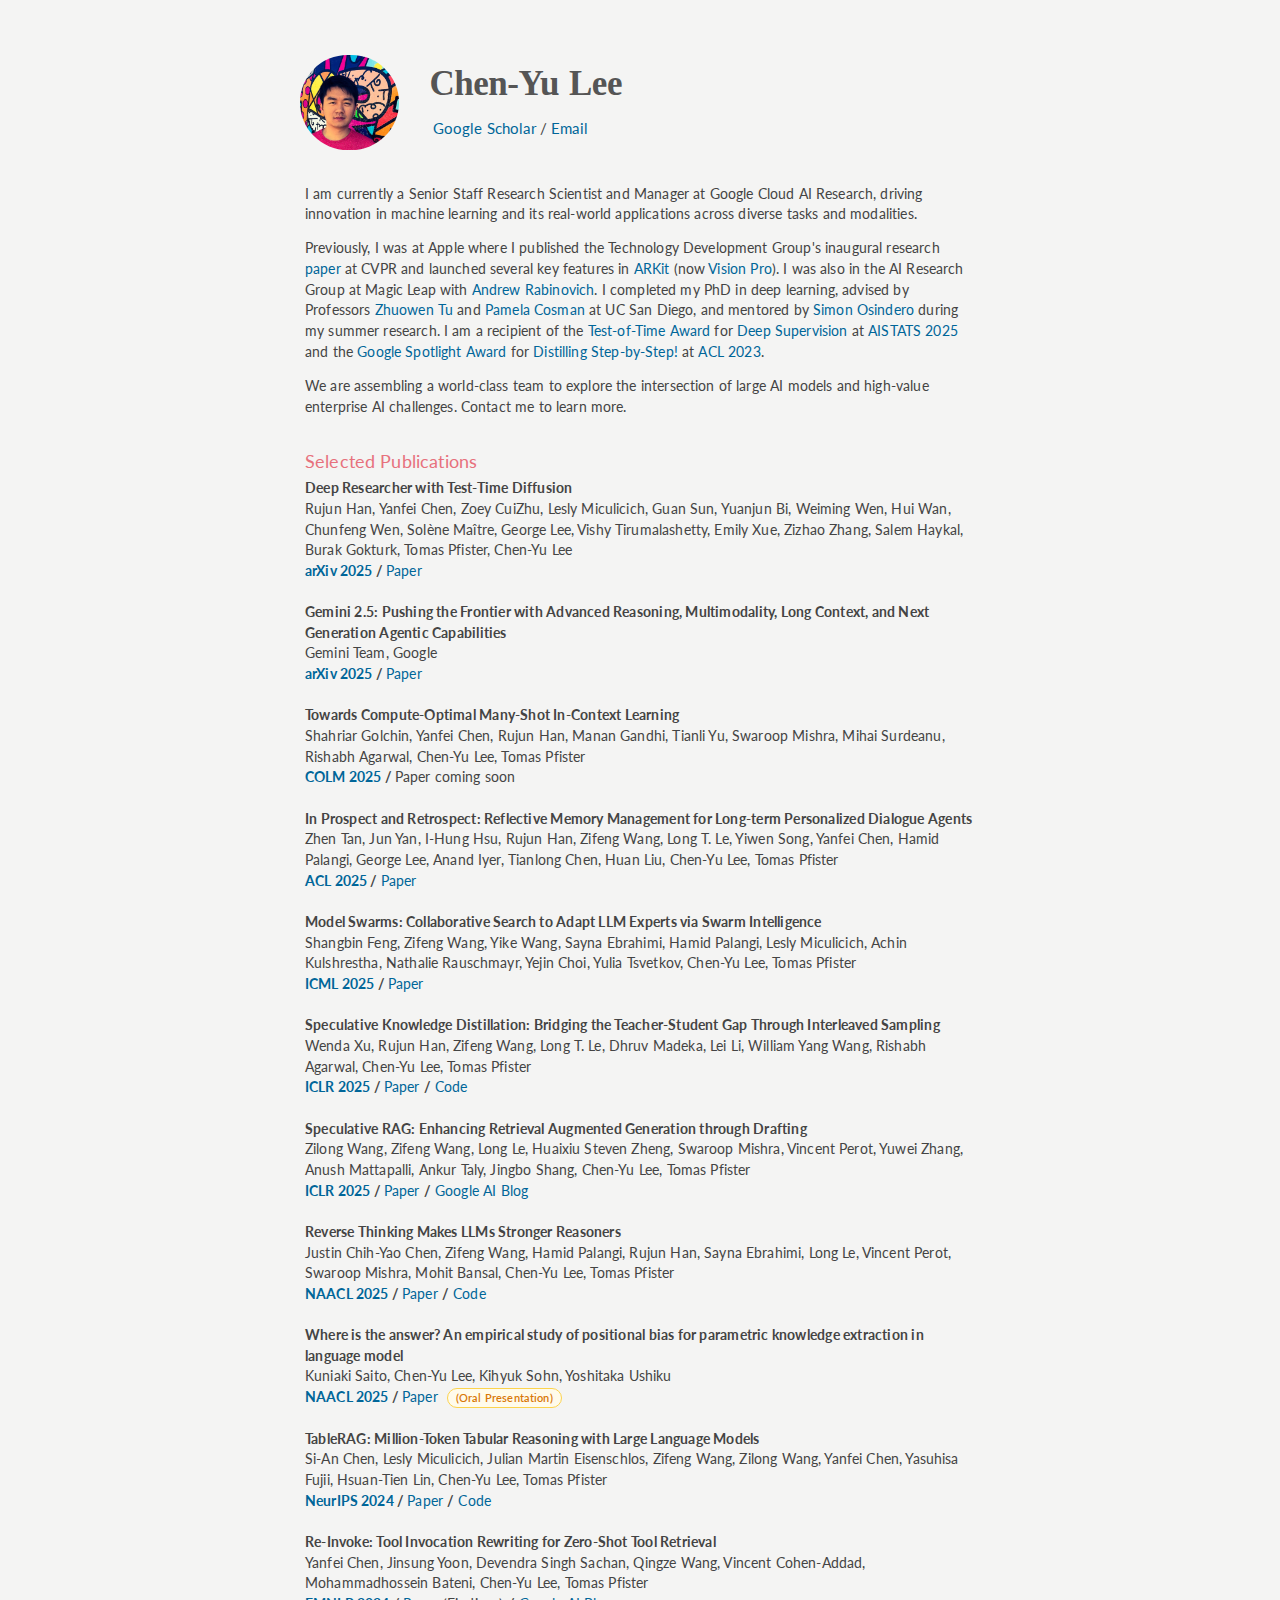
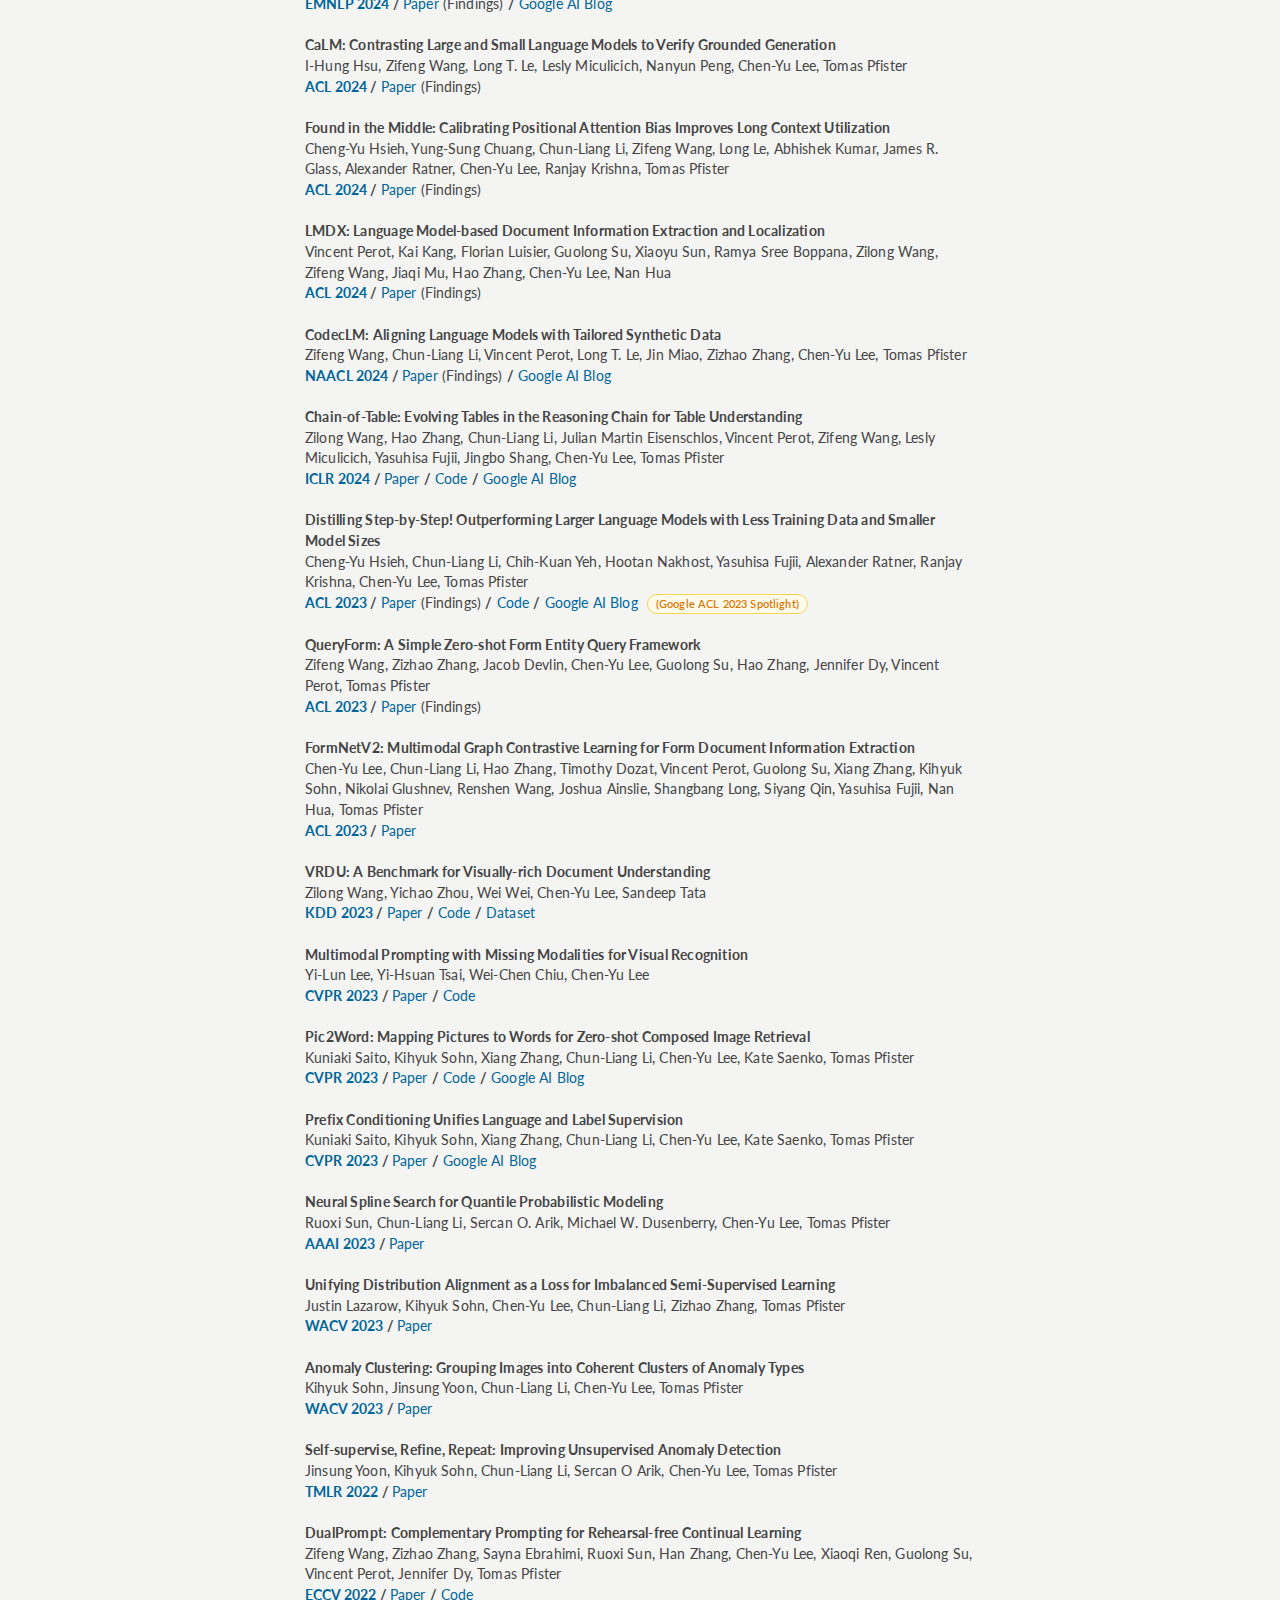
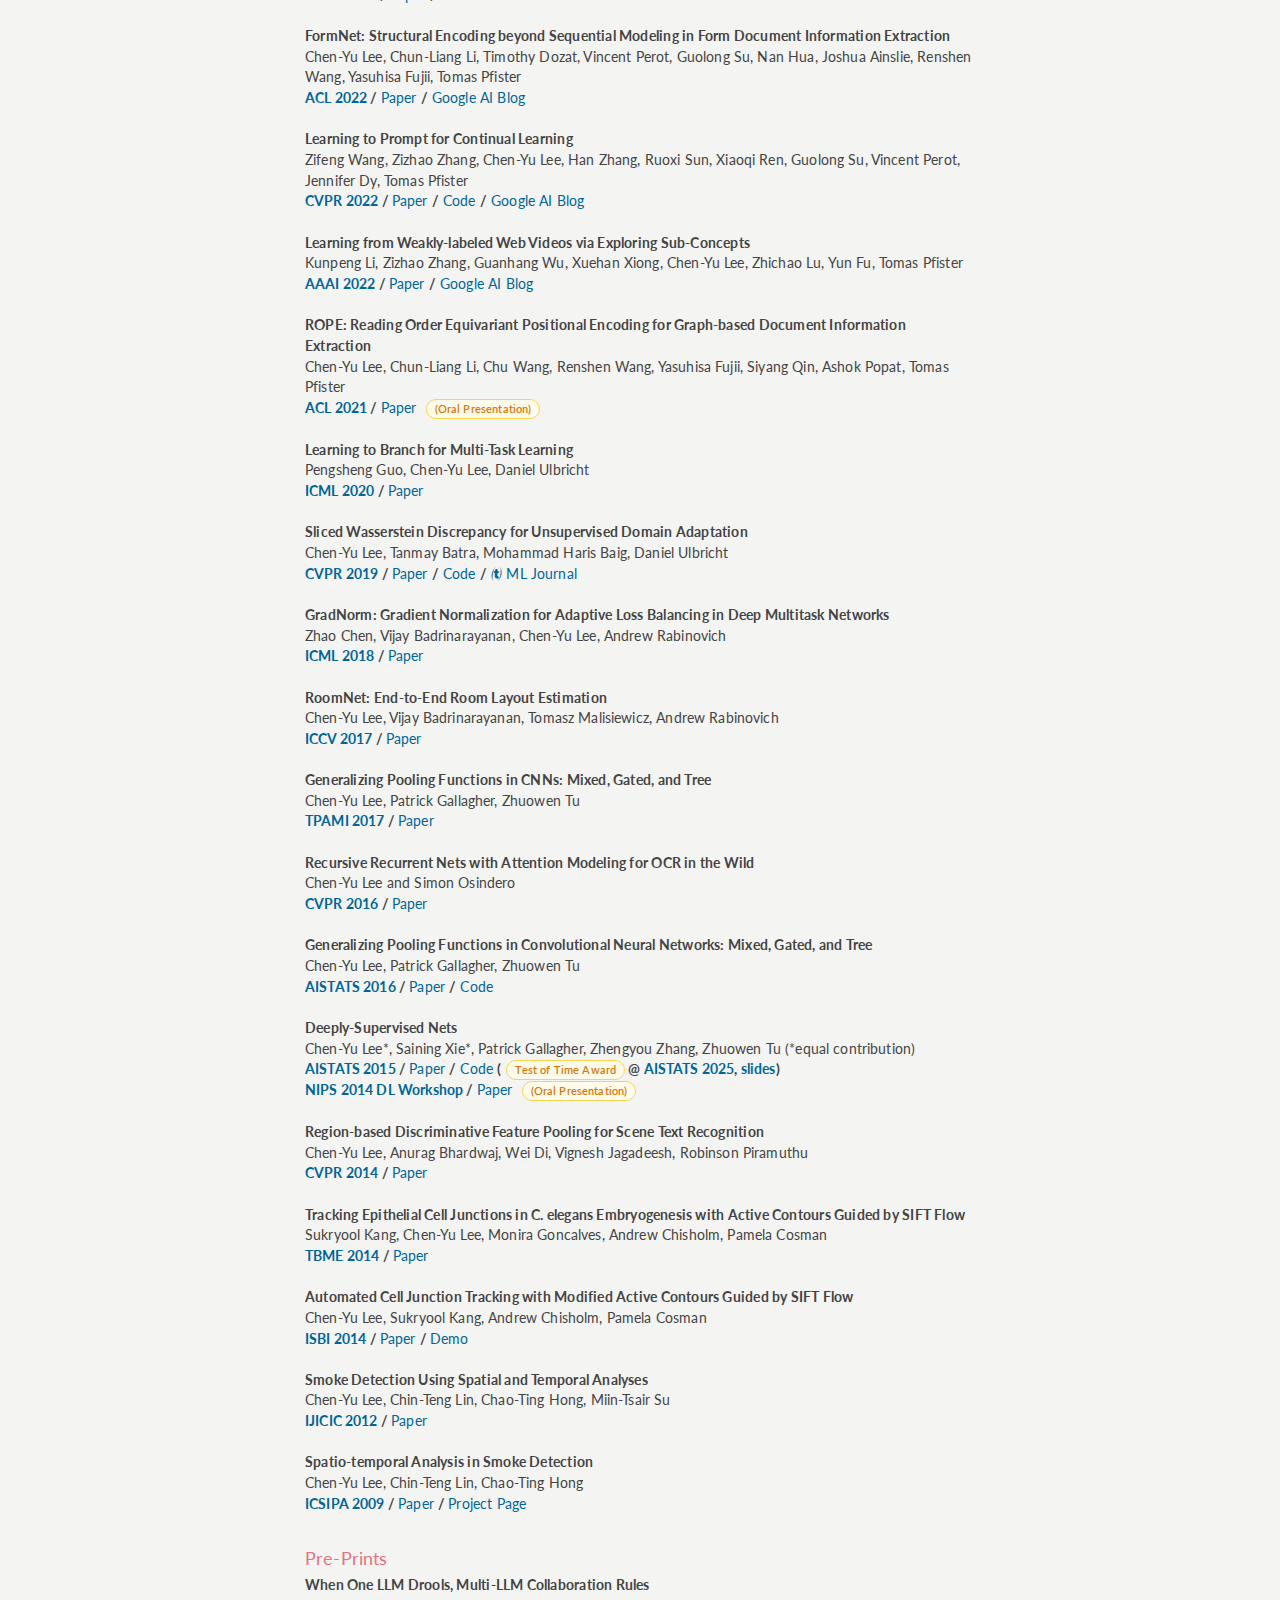
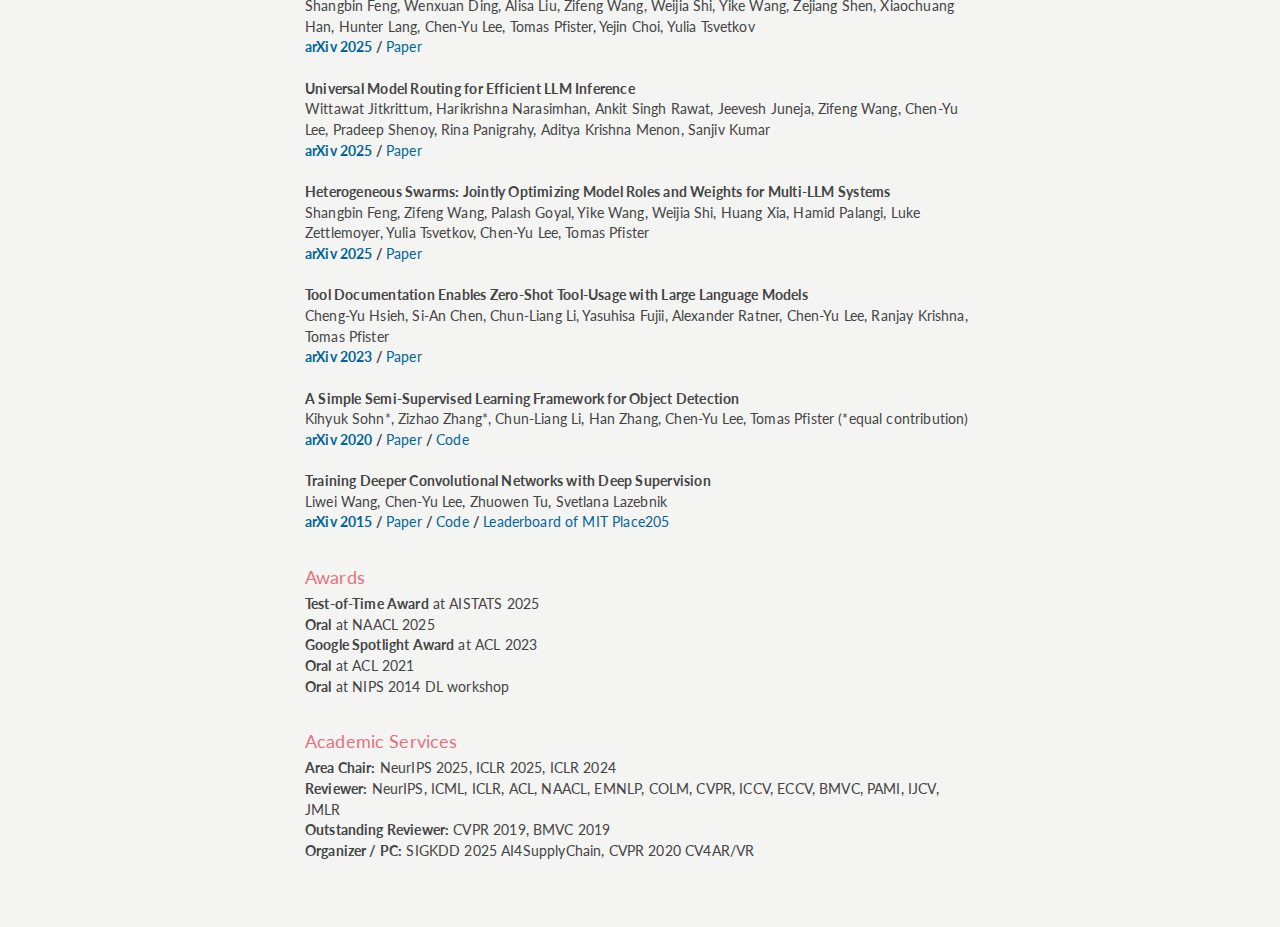
<file: index-full.html>
<!DOCTYPE html>
<html>
<head>
<title>Chen-Yu Lee</title>

<meta name="viewport" content="width=device-width"/>
<meta name="description" content="Chen-Yu Lee."/>
<meta charset="UTF-8"> 

<link type="text/css" rel="stylesheet" href="style.css">
<link href='http://fonts.googleapis.com/css?family=Rokkitt:400,700|Lato:400,300' rel='stylesheet' type='text/css'>
<link rel="shortcut icon" href="favicon.ico" />

<!--[if lt IE 9]>
<script src="//html5shiv.googlecode.com/svn/trunk/html5.js"></script>
<![endif]-->
</head>
<body id="top">
<div id="cv">
	<div class="mainDetails">
		<div id="headshot">
			<img src="me3.JPG" alt="Chen-Yu Lee" /></a>
		</div>
		
		<div id="name">
			<h2>Chen-Yu Lee</h2><br><br>
			<div id="contactDetails">
				<ul>
					<!--<li align="left"><a href="PDF/ChenYuLee_CV.pdf">CV</a>-->
					<br>
					<li align="left">
						<a href="https://scholar.google.com/citations?user=uWPUSEgAAAAJ&hl=en">Google Scholar</a>
						/
						<a href="mailto:chenyulee260@gmail.com">Email</a>	
				</ul>
			</div>
		</div>
	</div>
	<br><br><br><br><br><br><br>
	<div id="mainArea">
		<section>
			<div class="sectionContent">
				<h4>
					I am currently a Senior Staff Research Scientist and Manager at Google Cloud AI Research, driving innovation in machine learning and its real-world applications across diverse tasks and modalities.<br><br>
				</h4>
				<h5>
					Previously, I was at Apple where I published the Technology Development Group's inaugural research <a href="https://machinelearning.apple.com/2019/06/15/bridging-the-domain-gap-for-neural-models.html">paper</a> at CVPR and launched several key features in <a href="https://developer.apple.com/augmented-reality/arkit/">ARKit</a> (now <a href="https://www.apple.com/apple-vision-pro/">Vision Pro</a>). I was also in the AI Research Group at Magic Leap with <a href="https://scholar.google.com/citations?user=yOcNQVgAAAAJ&hl=en">Andrew Rabinovich</a>. I completed my PhD in deep learning, advised by Professors <a href="http://pages.ucsd.edu/~ztu/">Zhuowen Tu</a> and <a href="http://code.ucsd.edu/~pcosman/">Pamela Cosman</a> at UC San Diego, and mentored by <a href="https://scholar.google.com/citations?user=Jq8ZS5kAAAAJ&hl=en">Simon Osindero</a> during my summer research. I am a recipient of the <a href="PDF/tta.jpg">Test-of-Time Award</a> for <a href="https://proceedings.mlr.press/v38/lee15a.pdf">Deep Supervision</a> at <a href="https://virtual.aistats.org/virtual/2025/poster/10054">AISTATS 2025</a> and the <a href="https://research.google/blog/google-at-acl-2023/">Google Spotlight Award</a> for <a href="https://arxiv.org/pdf/2305.02301">Distilling Step-by-Step!</a> at <a href="https://2023.aclweb.org/">ACL 2023</a>.<br><br>
				</h5>
				<h5>
					We are assembling a world-class team to explore the intersection of large AI models and high-value enterprise AI challenges. Contact me to learn more.
				</h5>				
			</div>
		</section>

		<section>
			<div class="sectionTitle">
				<h1>Selected Publications</h1>
			</div>
			
			<div class="sectionContent">
					<h3>Deep Researcher with Test-Time Diffusion</h3>
					Rujun Han, Yanfei Chen, Zoey CuiZhu, Lesly Miculicich, Guan Sun, Yuanjun Bi, Weiming Wen, Hui Wan, Chunfeng Wen, Solène Maître, George Lee, Vishy Tirumalashetty, Emily Xue, Zizhao Zhang, Salem Haykal, Burak Gokturk, Tomas Pfister, Chen-Yu Lee<br>
					<b><a href="https://arxiv.org/">arXiv 2025</a> / </b><a href="https://arxiv.org/pdf/2507.16075">Paper</a> 
					<br><br>

					<h3>Gemini 2.5: Pushing the Frontier with Advanced Reasoning, Multimodality, Long Context, and Next Generation Agentic Capabilities</h3>
					Gemini Team, Google<br>
					<b><a href="https://arxiv.org/">arXiv 2025</a> / </b><a href="https://arxiv.org/pdf/2507.06261">Paper</a> 
					<br><br>

					<h3>Towards Compute-Optimal Many-Shot In-Context Learning</h3>
					Shahriar Golchin, Yanfei Chen, Rujun Han, Manan Gandhi, Tianli Yu, Swaroop Mishra, Mihai Surdeanu, Rishabh Agarwal, Chen-Yu Lee, Tomas Pfister<br>
					<b><a href="https://colmweb.org/">COLM 2025</a> / </b> Paper coming soon
					<br><br>

					<h3>In Prospect and Retrospect: Reflective Memory Management for Long-term Personalized Dialogue Agents</h3>
					Zhen Tan, Jun Yan, I-Hung Hsu, Rujun Han, Zifeng Wang, Long T. Le, Yiwen Song, Yanfei Chen, Hamid Palangi, George Lee, Anand Iyer, Tianlong Chen, Huan Liu, Chen-Yu Lee, Tomas Pfister<br>
					<b><a href="https://2025.aclweb.org/">ACL 2025</a> / </b><a href="https://arxiv.org/pdf/2503.08026">Paper</a> 
					<br><br>

					<h3>Model Swarms: Collaborative Search to Adapt LLM Experts via Swarm Intelligence</h3>
					Shangbin Feng, Zifeng Wang, Yike Wang, Sayna Ebrahimi, Hamid Palangi, Lesly Miculicich, Achin Kulshrestha, Nathalie Rauschmayr, Yejin Choi, Yulia Tsvetkov, Chen-Yu Lee, Tomas Pfister<br>
					<b><a href="https://icml.cc/Conferences/2025">ICML 2025</a> / </b><a href="https://arxiv.org/pdf/2410.11163">Paper</a> 
					<br><br>

					<h3>Speculative Knowledge Distillation: Bridging the Teacher-Student Gap Through Interleaved Sampling</h3>
					Wenda Xu, Rujun Han, Zifeng Wang, Long T. Le, Dhruv Madeka, Lei Li, William Yang Wang, Rishabh Agarwal, Chen-Yu Lee, Tomas Pfister<br>
					<b><a href="https://iclr.cc/Conferences/2025">ICLR 2025</a> / </b><a href="https://arxiv.org/pdf/2410.11325">Paper</a> <b>/</b> <a href="https://github.com/google-research/google-research/tree/master/speculative_kd">Code</a> 
					<br><br>
									
					<h3>Speculative RAG: Enhancing Retrieval Augmented Generation through Drafting</h3>
					Zilong Wang, Zifeng Wang, Long Le, Huaixiu Steven Zheng, Swaroop Mishra, Vincent Perot, Yuwei Zhang, Anush Mattapalli, Ankur Taly, Jingbo Shang, Chen-Yu Lee, Tomas Pfister<br>
					<b><a href="https://iclr.cc/Conferences/2025">ICLR 2025</a> / </b><a href="https://arxiv.org/pdf/2407.08223">Paper</a> <b>/</b> <a href="https://research.google/blog/speculative-rag-enhancing-retrieval-augmented-generation-through-drafting/">Google AI Blog</a>
					<br><br>

					<h3>Reverse Thinking Makes LLMs Stronger Reasoners</h3>
					Justin Chih-Yao Chen, Zifeng Wang, Hamid Palangi, Rujun Han, Sayna Ebrahimi, Long Le, Vincent Perot, Swaroop Mishra, Mohit Bansal, Chen-Yu Lee, Tomas Pfister<br>
					<b><a href="https://2025.naacl.org/">NAACL 2025</a> / </b><a href="https://arxiv.org/abs/2411.19865">Paper</a> <b>/</b> <a href="https://github.com/google-research/google-research/tree/master/RevThink">Code</a>
					<br><br>					
									
					<h3>Where is the answer? An empirical study of positional bias for parametric knowledge extraction in language model</h3>
					Kuniaki Saito, Chen-Yu Lee, Kihyuk Sohn, Yoshitaka Ushiku<br>
					<b><a href="https://2025.naacl.org/">NAACL 2025</a> / </b><a href="https://aclanthology.org/2025.naacl-long.58.pdf">Paper</a> <h6>(Oral Presentation)</h6>
					<br><br>

					<h3>TableRAG: Million-Token Tabular Reasoning with Large Language Models</h3>
					Si-An Chen, Lesly Miculicich, Julian Martin Eisenschlos, Zifeng Wang, Zilong Wang, Yanfei Chen, Yasuhisa Fujii, Hsuan-Tien Lin, Chen-Yu Lee, Tomas Pfister<br>
					<b><a href="https://neurips.cc/Conferences/2024">NeurIPS 2024</a> / </b><a href="https://arxiv.org/pdf/2410.04739">Paper</a> <b>/</b> <a href="https://github.com/google-research/google-research/tree/master/table_rag">Code</a> 
					<br><br>

					<h3>Re-Invoke: Tool Invocation Rewriting for Zero-Shot Tool Retrieval</h3>
					Yanfei Chen, Jinsung Yoon, Devendra Singh Sachan, Qingze Wang, Vincent Cohen-Addad, Mohammadhossein Bateni, Chen-Yu Lee, Tomas Pfister<br>
					<b><a href="https://2024.emnlp.org/">EMNLP 2024</a> / </b><a href="https://arxiv.org/pdf/2408.01875">Paper</a> (Findings) <b>/</b> <a href="https://research.google/blog/re-invoke-tool-invocation-rewriting-for-zero-shot-tool-retrieval/">Google AI Blog</a>
					<br><br>

					<h3>CaLM: Contrasting Large and Small Language Models to Verify Grounded Generation</h3>
					I-Hung Hsu, Zifeng Wang, Long T. Le, Lesly Miculicich, Nanyun Peng, Chen-Yu Lee, Tomas Pfister<br>
					<b><a href="https://2024.aclweb.org/">ACL 2024</a> / </b><a href="https://arxiv.org/pdf/2406.05365">Paper</a> (Findings)
					<br><br>

					<h3>Found in the Middle: Calibrating Positional Attention Bias Improves Long Context Utilization</h3>
					Cheng-Yu Hsieh, Yung-Sung Chuang, Chun-Liang Li, Zifeng Wang, Long Le, Abhishek Kumar, James R. Glass, Alexander Ratner, Chen-Yu Lee, Ranjay Krishna, Tomas Pfister<br>
					<b><a href="https://2024.aclweb.org/">ACL 2024</a> / </b><a href="https://arxiv.org/pdf/2406.16008">Paper</a> (Findings)
					<br><br>

					<h3>LMDX: Language Model-based Document Information Extraction and Localization</h3>
					Vincent Perot, Kai Kang, Florian Luisier, Guolong Su, Xiaoyu Sun, Ramya Sree Boppana, Zilong Wang, Zifeng Wang, Jiaqi Mu, Hao Zhang, Chen-Yu Lee, Nan Hua<br>
					<b><a href="https://2024.aclweb.org/">ACL 2024</a> / </b><a href="https://arxiv.org/pdf/2309.10952">Paper</a> (Findings)
					<br><br>									

					<h3>CodecLM: Aligning Language Models with Tailored Synthetic Data</h3>
					Zifeng Wang, Chun-Liang Li, Vincent Perot, Long T. Le, Jin Miao, Zizhao Zhang, Chen-Yu Lee, Tomas Pfister<br>
					<b><a href="https://2024.naacl.org">NAACL 2024</a> / </b><a href="https://arxiv.org/pdf/2404.05875.pdf">Paper</a> (Findings) <b>/</b> <a href="https://research.google/blog/codeclm-aligning-language-models-with-tailored-synthetic-data/">Google AI Blog</a>
					<br><br>	

					<h3>Chain-of-Table: Evolving Tables in the Reasoning Chain for Table Understanding</h3>
					Zilong Wang, Hao Zhang, Chun-Liang Li, Julian Martin Eisenschlos, Vincent Perot, Zifeng Wang, Lesly Miculicich, Yasuhisa Fujii, Jingbo Shang, Chen-Yu Lee, Tomas Pfister<br>
					<b><a href="https://iclr.cc/Conferences/2024">ICLR 2024</a> / </b><a href="https://arxiv.org/pdf/2401.04398.pdf">Paper</a> <b>/</b> <a href="https://github.com/google-research/chain-of-table">Code</a> <b>/</b> <a href="https://blog.research.google/2024/03/chain-of-table-evolving-tables-in.html">Google AI Blog</a>
					<br><br>					

					<h3>Distilling Step-by-Step! Outperforming Larger Language Models with Less Training Data and Smaller Model Sizes</h3>
					Cheng-Yu Hsieh, Chun-Liang Li, Chih-Kuan Yeh, Hootan Nakhost, Yasuhisa Fujii, Alexander Ratner, Ranjay Krishna, Chen-Yu Lee, Tomas Pfister<br>
					<b><a href="https://2023.aclweb.org/">ACL 2023</a> / </b><a href="https://arxiv.org/pdf/2305.02301.pdf">Paper</a> (Findings) <b>/</b> <a href="https://github.com/google-research/distilling-step-by-step">Code</a> <b>/</b> <a href="https://blog.research.google/2023/09/distilling-step-by-step-outperforming.html">Google AI Blog</a> <b><a href="https://blog.research.google/2023/07/google-at-acl-2023.html"><h6>(Google ACL 2023 Spotlight)</h6></a></b>
					<br><br>

					<h3>QueryForm: A Simple Zero-shot Form Entity Query Framework</h3>
					Zifeng Wang, Zizhao Zhang, Jacob Devlin, Chen-Yu Lee, Guolong Su, Hao Zhang, Jennifer Dy, Vincent Perot, Tomas Pfister<br>
					<b><a href="https://2023.aclweb.org/">ACL 2023</a> / </b><a href="https://arxiv.org/pdf/2211.07730.pdf">Paper</a> (Findings)
					<br><br>

					<h3>FormNetV2: Multimodal Graph Contrastive Learning for Form Document Information Extraction</h3>
					Chen-Yu Lee, Chun-Liang Li, Hao Zhang, Timothy Dozat, Vincent Perot, Guolong Su, Xiang Zhang, Kihyuk Sohn, Nikolai Glushnev, Renshen Wang, Joshua Ainslie, Shangbang Long, Siyang Qin, Yasuhisa Fujii, Nan Hua, Tomas Pfister<br>
					<b><a href="https://2023.aclweb.org/">ACL 2023</a> / </b><a href="https://arxiv.org/pdf/2305.02549.pdf">Paper</a>
					<br><br>									

					<h3>VRDU: A Benchmark for Visually-rich Document Understanding</h3>
					Zilong Wang, Yichao Zhou, Wei Wei, Chen-Yu Lee, Sandeep Tata<br>
					<b><a href="https://kdd.org/kdd2023/">KDD 2023</a> / </b><a href="https://arxiv.org/pdf/2211.15421.pdf">Paper</a>  <b>/</b> <a href="https://github.com/google-research/google-research/tree/master/vrdu">Code</a>  <b>/</b> <a href="https://github.com/google-research-datasets/vrdu">Dataset</a>
					<br><br>
					
					<h3>Multimodal Prompting with Missing Modalities for Visual Recognition</h3>
					Yi-Lun Lee, Yi-Hsuan Tsai, Wei-Chen Chiu, Chen-Yu Lee<br>
					<b><a href="https://cvpr2023.thecvf.com/">CVPR 2023</a> / </b><a href="https://arxiv.org/pdf/2303.03369.pdf">Paper</a> <b>/</b> <a href="https://github.com/YiLunLee/Missing_aware_prompts">Code</a>
					<br><br>

					<h3>Pic2Word: Mapping Pictures to Words for Zero-shot Composed Image Retrieval</h3>
					Kuniaki Saito, Kihyuk Sohn, Xiang Zhang, Chun-Liang Li, Chen-Yu Lee, Kate Saenko, Tomas Pfister<br>
					<b><a href="https://cvpr2023.thecvf.com/">CVPR 2023</a> / </b><a href="https://arxiv.org/pdf/2302.03084.pdf">Paper</a> <b>/</b> <a href="https://github.com/google-research/composed_image_retrieval">Code</a>  <b>/</b> <a href="https://blog.research.google/2023/07/pic2word-mapping-pictures-to-words-for.html">Google AI Blog</a>
					<br><br>

					<h3>Prefix Conditioning Unifies Language and Label Supervision</h3>
					Kuniaki Saito, Kihyuk Sohn, Xiang Zhang, Chun-Liang Li, Chen-Yu Lee, Kate Saenko, Tomas Pfister<br>
					<b><a href="https://cvpr2023.thecvf.com/">CVPR 2023</a> / </b><a href="https://arxiv.org/pdf/2206.01125.pdf">Paper</a>  <b>/</b> <a href="https://blog.research.google/2023/06/unifying-image-caption-and-image.html">Google AI Blog</a>
					<br><br>

					<h3>Neural Spline Search for Quantile Probabilistic Modeling</h3>
					Ruoxi Sun, Chun-Liang Li, Sercan O. Arik, Michael W. Dusenberry, Chen-Yu Lee, Tomas Pfister<br>
					<b><a href="https://aaai-23.aaai.org/">AAAI 2023</a> / </b><a href="https://arxiv.org/pdf/2301.04857.pdf">Paper</a>
					<br><br>					

					<h3>Unifying Distribution Alignment as a Loss for Imbalanced Semi-Supervised Learning</h3>
					Justin Lazarow, Kihyuk Sohn, Chen-Yu Lee, Chun-Liang Li, Zizhao Zhang, Tomas Pfister<br>
					<b><a href="https://wacv2023.thecvf.com/">WACV 2023</a> / </b><a href="https://openaccess.thecvf.com/content/WACV2023/papers/Lazarow_Unifying_Distribution_Alignment_as_a_Loss_for_Imbalanced_Semi-Supervised_Learning_WACV_2023_paper.pdf">Paper</a>
					<br><br>

					<h3>Anomaly Clustering: Grouping Images into Coherent Clusters of Anomaly Types</h3>
					Kihyuk Sohn, Jinsung Yoon, Chun-Liang Li, Chen-Yu Lee, Tomas Pfister<br>
					<b><a href="https://wacv2023.thecvf.com/">WACV 2023</a> / </b><a href="https://arxiv.org/pdf/2112.11573.pdf">Paper</a>
					<br><br>

					<h3>Self-supervise, Refine, Repeat: Improving Unsupervised Anomaly Detection</h3>
					Jinsung Yoon, Kihyuk Sohn, Chun-Liang Li, Sercan O Arik, Chen-Yu Lee, Tomas Pfister<br>
					<b><a href="https://www.jmlr.org/tmlr/">TMLR 2022</a> / </b><a href="https://arxiv.org/pdf/2106.06115.pdf">Paper</a>
					<br><br>

					<h3>DualPrompt: Complementary Prompting for Rehearsal-free Continual Learning</h3>
					Zifeng Wang, Zizhao Zhang, Sayna Ebrahimi, Ruoxi Sun, Han Zhang, Chen-Yu Lee, Xiaoqi Ren, Guolong Su, Vincent Perot, Jennifer Dy, Tomas Pfister<br>
					<b><a href="https://eccv2022.ecva.net/">ECCV 2022</a> / </b><a href="https://arxiv.org/pdf/2204.04799.pdf">Paper</a> <b>/</b> <a href="https://github.com/google-research/l2p">Code</a>
					<br><br>

					<h3>FormNet: Structural Encoding beyond Sequential Modeling in Form Document Information Extraction</h3>
					Chen-Yu Lee, Chun-Liang Li, Timothy Dozat, Vincent Perot, Guolong Su, Nan Hua, Joshua Ainslie, Renshen Wang, Yasuhisa Fujii, Tomas Pfister<br>
					<b><a href="https://www.2022.aclweb.org/">ACL 2022</a> / </b><a href="https://arxiv.org/pdf/2203.08411.pdf">Paper</a> <b>/</b> <a href="https://ai.googleblog.com/2022/04/formnet-beyond-sequential-modeling-for.html">Google AI Blog</a>
					<br><br>

					<h3>Learning to Prompt for Continual Learning</h3>
					Zifeng Wang, Zizhao Zhang, Chen-Yu Lee, Han Zhang, Ruoxi Sun, Xiaoqi Ren, Guolong Su, Vincent Perot, Jennifer Dy, Tomas Pfister<br>
					<b><a href="https://cvpr2022.thecvf.com/">CVPR 2022</a> / </b><a href="https://arxiv.org/pdf/2112.08654.pdf">Paper</a> <b>/</b> <a href="https://github.com/google-research/l2p">Code</a> <b>/</b> <a href="https://ai.googleblog.com/2022/04/learning-to-prompt-for-continual.html">Google AI Blog</a>
					<br><br>

					<h3>Learning from Weakly-labeled Web Videos via Exploring Sub-Concepts</h3>
					Kunpeng Li, Zizhao Zhang, Guanhang Wu, Xuehan Xiong, Chen-Yu Lee, Zhichao Lu, Yun Fu, Tomas Pfister<br>
					<b><a href="https://aaai.org/Conferences/AAAI-22/">AAAI 2022</a> / </b><a href="https://arxiv.org/pdf/2101.03713.pdf">Paper</a> <b>/</b> <a href="https://ai.googleblog.com/2022/03/learning-from-weakly-labeled-videos-via.html">Google AI Blog</a>
					<br><br>

					<h3>ROPE: Reading Order Equivariant Positional Encoding for Graph-based Document Information Extraction</h3>
					Chen-Yu Lee, Chun-Liang Li, Chu Wang, Renshen Wang, Yasuhisa Fujii, Siyang Qin, Ashok Popat, Tomas Pfister<br>
					<b><a href="https://aclanthology.org/events/acl-2021/">ACL 2021</a> / </b><a href="https://arxiv.org/pdf/2106.10786.pdf">Paper</a> <h6>(Oral Presentation)</h6>
					<br><br>

					<h3>Learning to Branch for Multi-Task Learning</h3>
					Pengsheng Guo, Chen-Yu Lee, Daniel Ulbricht<br>
					<b><a href="https://icml.cc/Conferences/2020/">ICML 2020</a> / </b><a href="https://arxiv.org/pdf/2006.01895.pdf">Paper</a>
					<br><br>

					<h3>Sliced Wasserstein Discrepancy for Unsupervised Domain Adaptation</h3>
					Chen-Yu Lee, Tanmay Batra, Mohammad Haris Baig, Daniel Ulbricht<br>
					<b><a href="http://cvpr2019.thecvf.com/">CVPR 2019</a> / </b><a href="https://arxiv.org/pdf/1903.04064.pdf">Paper</a> <b>/</b> <a href="https://github.com/apple/ml-cvpr2019-swd">Code</a> <b>/</b> <a href="https://machinelearning.apple.com/2019/06/15/bridging-the-domain-gap-for-neural-models.html"> ML Journal</a>
					<br><br>

					<h3>GradNorm: Gradient Normalization for Adaptive Loss Balancing in Deep Multitask Networks</h3>
					Zhao Chen, Vijay Badrinarayanan, Chen-Yu Lee, Andrew Rabinovich<br>
					<b><a href="https://icml.cc/Conferences/2018/">ICML 2018</a> / </b><a href="https://arxiv.org/pdf/1711.02257.pdf">Paper</a>
					<br><br>

					<h3>RoomNet: End-to-End Room Layout Estimation</h3>
					Chen-Yu Lee, Vijay Badrinarayanan, Tomasz Malisiewicz, Andrew Rabinovich<br>
					<b><a href="http://iccv2017.thecvf.com/">ICCV 2017</a> / </b><a href="https://arxiv.org/pdf/1703.06241.pdf">Paper</a>
					<br><br>

					<h3>Generalizing Pooling Functions in CNNs: Mixed, Gated, and Tree</h3>
					Chen-Yu Lee, Patrick Gallagher, Zhuowen Tu<br>
					<b><a href="https://ieeexplore.ieee.org/document/7927440/">TPAMI 2017</a> / </b><a href="PDF/Lee_PAMI17.pdf">Paper</a>
					<br><br>

					<h3>Recursive Recurrent Nets with Attention Modeling for OCR in the Wild</h3>
					Chen-Yu Lee and Simon Osindero<br>
					<b><a href="http://cvpr2016.thecvf.com/">CVPR 2016</a> / </b><a href="http://arxiv.org/pdf/1603.03101v1.pdf">Paper</a>
					<br><br>

					<h3>Generalizing Pooling Functions in Convolutional Neural Networks: Mixed, Gated, and Tree</h3>
					Chen-Yu Lee, Patrick Gallagher, Zhuowen Tu<br>
					<b><a href="https://www.aistats.org/aistats2016/">AISTATS 2016</a> / </b><a href="http://arxiv.org/pdf/1509.08985v2.pdf">Paper</a> <b>/</b> <a href="https://github.com/chl260/general-pooling">Code</a>
					<br><br>					

					<h3>Deeply-Supervised Nets</h3>
					Chen-Yu Lee*, Saining Xie*, Patrick Gallagher, Zhengyou Zhang, Zhuowen Tu (*equal contribution)<br>
					<b><a href="https://www.aistats.org/aistats2015/">AISTATS 2015</a> / </b><a href="https://proceedings.mlr.press/v38/lee15a.pdf">Paper</a> <b>/</b> <a href="https://github.com/s9xie/DSN">Code</a> <b>(<a href="PDF/tta.jpg"><h6>Test of Time Award</h6></a> @ <a href="https://virtual.aistats.org/virtual/2025/poster/10054">AISTATS 2025</a>, <a href="PDF/dsn-aistats-testoftime.pdf">slides</a>)</b> <br>
					<b><a href="http://www.dlworkshop.org/accepted-papers/">NIPS 2014 DL Workshop</a> / </b><a href="http://arxiv.org/abs/1409.5185">Paper</a> <h6>(Oral Presentation)</h6>
					<br><br>

					<h3>Region-based Discriminative Feature Pooling for Scene Text Recognition</h3>
					Chen-Yu Lee, Anurag Bhardwaj, Wei Di, Vignesh Jagadeesh, Robinson Piramuthu<br>
					<b><a href="http://www.pamitc.org/cvpr14/">CVPR 2014</a> / </b><a href="PDF/Lee_CVPR14.pdf">Paper</a>
					<br><br>	
					
					<h3>Tracking Epithelial Cell Junctions in C. elegans Embryogenesis with Active Contours Guided by SIFT Flow</h3>
					Sukryool Kang, Chen-Yu Lee, Monira Goncalves, Andrew Chisholm, Pamela Cosman<br>
					<b><a href="https://ieeexplore.ieee.org/document/6803854/">TBME 2014</a> / </b><a href="PDF/Lee_TBME14.pdf">Paper</a>
					<br><br>

					<h3>Automated Cell Junction Tracking with Modified Active Contours Guided by SIFT Flow</h3>
					Chen-Yu Lee, Sukryool Kang, Andrew Chisholm, Pamela Cosman<br>
					<b><a href="https://ieeexplore.ieee.org/document/6867866/">ISBI 2014</a> / </b><a href="PDF/Lee_ISBI14.pdf">Paper</a> <b> / </b> <a href="http://youtu.be/174-tlPX9Iw">Demo</a>
					<br><br>
				
					<h3>Smoke Detection Using Spatial and Temporal Analyses</h3>
					Chen-Yu Lee, Chin-Teng Lin, Chao-Ting Hong, Miin-Tsair Su<br>
					<b><a href="http://www.ijicic.net/ijicic/">IJICIC 2012</a> / </b><a href="PDF/IJICIC-11-03010.pdf">Paper</a>
					<br><br>
				
					<h3>Spatio‐temporal Analysis in Smoke Detection</h3>
					Chen-Yu Lee, Chin‐Teng Lin, Chao‐Ting Hong<br>
					<b><a href="https://ieeexplore.ieee.org/document/5478724/">ICSIPA 2009</a> / </b><a href="PDF/ICSIPA-09-smoke.pdf">Paper</a> <b> / </b> <a href="https://sites.google.com/site/sduspa/">Project Page</a>
					<br>
			</div>
		</section>
		
		<section>
			<div class="sectionTitle">
				<h1>Pre-Prints</h1>
			</div>
			
			<div class="sectionContent">																
					<h3>When One LLM Drools, Multi-LLM Collaboration Rules</h3>
					Shangbin Feng, Wenxuan Ding, Alisa Liu, Zifeng Wang, Weijia Shi, Yike Wang, Zejiang Shen, Xiaochuang Han, Hunter Lang, Chen-Yu Lee, Tomas Pfister, Yejin Choi, Yulia Tsvetkov<br>
					<b><a href="https://arxiv.org/">arXiv 2025</a> / </b><a href="https://arxiv.org/pdf/2502.04506">Paper</a> 
					<br><br>
									
					<h3>Universal Model Routing for Efficient LLM Inference</h3>
					Wittawat Jitkrittum, Harikrishna Narasimhan, Ankit Singh Rawat, Jeevesh Juneja, Zifeng Wang, Chen-Yu Lee, Pradeep Shenoy, Rina Panigrahy, Aditya Krishna Menon, Sanjiv Kumar<br>
					<b><a href="https://arxiv.org/">arXiv 2025</a> / </b><a href="https://arxiv.org/pdf/2502.08773">Paper</a> 
					<br><br>

					<h3>Heterogeneous Swarms: Jointly Optimizing Model Roles and Weights for Multi-LLM Systems</h3>
					Shangbin Feng, Zifeng Wang, Palash Goyal, Yike Wang, Weijia Shi, Huang Xia, Hamid Palangi, Luke Zettlemoyer, Yulia Tsvetkov, Chen-Yu Lee, Tomas Pfister<br>
					<b><a href="https://arxiv.org/">arXiv 2025</a> / </b><a href="https://arxiv.org/pdf/2502.04510">Paper</a> 
					<br><br>

					<h3>Tool Documentation Enables Zero-Shot Tool-Usage with Large Language Models</h3>
					Cheng-Yu Hsieh, Si-An Chen, Chun-Liang Li, Yasuhisa Fujii, Alexander Ratner, Chen-Yu Lee, Ranjay Krishna, Tomas Pfister<br>
					<b><a href="https://arxiv.org/">arXiv 2023</a> / </b><a href="https://arxiv.org/pdf/2308.00675.pdf">Paper</a> 
					<br><br>

					<h3>A Simple Semi-Supervised Learning Framework for Object Detection</h3>
					Kihyuk Sohn*, Zizhao Zhang*, Chun-Liang Li, Han Zhang, Chen-Yu Lee, Tomas Pfister (*equal contribution)<br>
					<b><a href="https://arxiv.org/">arXiv 2020</a> / </b><a href="https://arxiv.org/pdf/2005.04757.pdf">Paper</a> <b> / </b> <a href="https://github.com/google-research/ssl_detection/">Code</a>
					<br><br>

					<h3>Training Deeper Convolutional Networks with Deep Supervision</h3>
					Liwei Wang, Chen-Yu Lee, Zhuowen Tu, Svetlana Lazebnik<br>
					<b><a href="https://arxiv.org/">arXiv 2015</a> / </b><a href="http://arxiv.org/pdf/1505.02496v1.pdf">Paper</a> <b> / </b> <a href="https://github.com/lwwang/Places_CNDS_model">Code</a> <b> / </b> <a href="http://places.csail.mit.edu/user/leaderboard.php">Leaderboard of MIT Place205</a>
					<br>
			</div>
		</section>	

		<section>
			<div class="sectionTitle">
				<h1>Awards</h1>
			</div>
			
			<div class="sectionContent">
					<b>Test-of-Time Award</b> at AISTATS 2025 <br>
					<b>Oral</b> at NAACL 2025 <br>
					<b>Google Spotlight Award</b> at ACL 2023 <br>
					<b>Oral</b> at ACL 2021 <br>
					<b>Oral</b> at NIPS 2014 DL workshop
			</div>
		</section>

		<section>
			<div class="sectionTitle">
				<h1>Academic Services</h1>
			</div>
			
			<div class="sectionContent">
				<article>
					<b>Area Chair:</b> NeurIPS 2025, ICLR 2025, ICLR 2024 <br>

					<b>Reviewer:</b> NeurIPS, ICML, ICLR, ACL, NAACL, EMNLP, COLM, CVPR, ICCV, ECCV, BMVC, PAMI, IJCV, JMLR <br>

					<b>Outstanding Reviewer:</b> CVPR 2019, BMVC 2019 <br>

					<b>Organizer / PC:</b> SIGKDD 2025 AI4SupplyChain, CVPR 2020 CV4AR/VR
				</article>
			</div>
			<div class="clear"></div>
		</section>

	</div>
</div>
<script type="text/javascript">
var gaJsHost = (("https:" == document.location.protocol) ? "https://ssl." : "http://www.");
document.write(unescape("%3Cscript src='" + gaJsHost + "google-analytics.com/ga.js' type='text/javascript'%3E%3C/script%3E"));
</script>
<script type="text/javascript">
var pageTracker = _gat._getTracker("UA-3753241-1");
pageTracker._initData();
pageTracker._trackPageview();
</script>
</body>
</html>
</file>
<file: style.css>
html,body,div,span,object,iframe,h1,h2,h3,h4,h5,h6,p,blockquote,pre,abbr,address,cite,code,del,dfn,em,img,ins,kbd,q,samp,small,strong,sub,sup,var,b,i,dl,dt,dd,ol,ul,li,fieldset,form,label,legend,table,caption,tbody,tfoot,thead,tr,th,td,article,aside,canvas,details,figcaption,figure,footer,header,hgroup,menu,nav,section,summary,time,mark,audio,video {
border:0;
font:inherit;
font-size:100%;
margin:0;
padding:0;
vertical-align:baseline;
}

article,aside,details,figcaption,figure,footer,header,hgroup,menu,nav,section {
display:block;
}

html, body {
    font: 15px/1 'Lato', "Helvetica Neue", Helvetica, Arial, sans-serif;
    color: #555;
    background-color: #f4f4f3;
    font-weight: 400;
	-webkit-font-smoothing: antialiased;
    text-rendering: optimizeLegibility;
    letter-spacing: 0.01em; /* Subtle increase in horizontal letter spacing */  
}

/* Ensure the bold tag uses a heavier weight */
b, strong {
    font-weight: 700; 
}

.clear {clear: both;}

p {
	font-size: 0.8em;
	line-height: 1.5em;
	margin-bottom: 10px;
	color: #444;
}

#cv {
	width: 100%;
	max-width: 750px;
	background: #f4f4f3;
	margin: 30px auto;
}

.mainDetails {
	padding: 25px 35px;
	border-bottom: 0px solid #cf8a05;
	background: #f4f4f3;
}

.align-top {
  vertical-align: top;
}

#name h1 {
	font-size: 2.2em;
	font-family: Arial, Helvetica, sans-serif;
	margin-bottom: -6px;
	margin-left: 2px;
}

#name h2 {
	margin-left: 1px;
	margin-top: 11px;
	font-family: 'Playfair Display', serif;
	font-size: 35px; 
	font-style: normal; 
	font-variant: normal; 
	font-weight: 700;
	letter-spacing: -0.5px;
	word-spacing: 0.05em;
}

#mainArea {
	padding: 0 40px;
}

#headshot {
	width: 14.5%;
	float: left;
	margin-right: 30px;
}

#headshot img {
	width: 100%;
	height: auto;
	-webkit-border-radius: 50px;
	border-radius: 70px;
}

#name {
	float: left;
}

#contactDetails {
	float: left;
	margin-left: 4px;
}

#contactDetails ul {
	list-style-type: none;
	font-size: 1em;
	margin-top: 5px;
}

#contactDetails ul li {
	margin-top: -2.0em;
	margin-bottom: 3px;
	color: #444;
}

#contactDetails ul li a, a[href^=tel] {
	color: #006699; 
	text-decoration: none;
}

#contactDetails ul li a:hover { 
	color: #E7717D;
}

section {
	border-top: 0px solid #dedede;
	padding: 10px 0 0;
}

section:first-child {
	border-top: 0;
}

section:last-child {
	padding: 20px 0 10px;
}

div img {
  vertical-align : middle;
  margin-right:5px; 
}

.sectionTitle {
	float: left;
	width: 50%;
}

.sectionContent {
	float: right;
	width: 100%;
	font-size: 0.95em;
	line-height: 1.45em;
	margin-bottom: 25px;
	color: #444;
}

.sectionContent a:link { 
	color: #006699;
	text-decoration: none;
}

.sectionContent a:visited {
	color:#006699;
}

.sectionContent a:hover { 
	color: #E7717D;
}

.sectionTitle h1 {
	font-size: 1.2em;
	color: #E7717D;
	margin-top: 10px;
	margin-bottom: 8px;
}

.sectionContent h2 {
	font-family: 'Rokkitt', Helvetica, Arial, sans-serif;
	font-size: 2em;
	margin-bottom: -2px;
}

.sectionContent h3 {
    font-weight: 700; 
    letter-spacing: 0.015em; /* Smooths out bold titles */
}

.sectionContent h4 {
	margin-top: -0.8em;
	line-height: 1.45em;
}

.sectionContent h5 {
	margin-top: -0.5em;
	line-height: 1.45em;
}

.sectionContent h6 {
	display: inline-flex;
    align-items: center;
    font-weight: 600;
    font-size: 0.8em;           /* Slightly smaller font helps fit the line */
    color: #D97706;            /* */
    background-color: #FFFBEB; /* */
    border: 1px solid #FCD34D; /* */
    padding: 0px 8px;          /* Zero vertical padding to minimize height */
    border-radius: 10px;       /* Slightly tighter radius for smaller height */
    margin-left: 5px;
    vertical-align: baseline;  /* Changed to baseline to sit perfectly on the text line */
    line-height: 1.4;          /* Matches your standard paragraph line-height */
    height: 18px;              /* Explicit height to force it to stay within the text bounds */
}

.subDetails {
	font-size: 0.8em;
	font-style: italic;
	margin-bottom: 3px;
}

.keySkills {
	list-style-type: none;
	-moz-column-count:3;
	-webkit-column-count:3;
	column-count:3;
	margin-bottom: 20px;
	font-size: 0.8em;
	color: #444;
}

.keySkills ul li {
	margin-bottom: 3px;
}


@media all and (min-width: 602px) and (max-width: 800px) {
	#headshot {
		display: none;
	}
	
	.keySkills {
	-moz-column-count:2;
	-webkit-column-count:2;
	column-count:2;
	}
}

@media all and (max-width: 601px) {
	#cv {
		width: 95%;
		margin: 10px auto;
		min-width: 280px;
	}
	
	#headshot {
		display: none;
	}
	
	#name, #contactDetails {
		float: none;
		width: 100%;
		text-align: center;
	}
	
	.sectionTitle, .sectionContent {
		float: none;
		width: 100%;
	}
	
	.sectionTitle {
		margin-left: -2px;
		font-size: 1.25em;
	}
	
	.keySkills {
		-moz-column-count:2;
		-webkit-column-count:2;
		column-count:2;
	}
}

@media all and (max-width: 480px) {
	.mainDetails {
		padding: 15px 15px;
	}
	
	section {
		padding: 15px 0 0;
	}
	
	#mainArea {
		padding: 0 25px;
	}

	
	.keySkills {
	-moz-column-count:1;
	-webkit-column-count:1;
	column-count:1;
	}
	
	#name h1 {
		line-height: .8em;
		margin-bottom: 4px;
	}
}

@media print {
    #cv {
        width: 100%;
    }
}

@-webkit-keyframes reset {
	0% {
		opacity: 0;
	}
	100% {
		opacity: 0;
	}
}

@-webkit-keyframes fade-in {
	0% {
		opacity: 0;
	}
	40% {
		opacity: 0;
	}
	100% {
		opacity: 1;
	}
}

@-moz-keyframes reset {
	0% {
		opacity: 0;
	}
	100% {
		opacity: 0;
	}
}

@-moz-keyframes fade-in {
	0% {
		opacity: 0;
	}
	40% {
		opacity: 0;
	}
	100% {
		opacity: 1;
	}
}

@keyframes reset {
	0% {
		opacity: 0;
	}
	100% {
		opacity: 0;
	}
}

@keyframes fade-in {
	0% {
		opacity: 0;
	}
	40% {
		opacity: 0;
	}
	100% {
		opacity: 1;
	}
}

.instaFade {
    -webkit-animation-name: reset, fade-in;
    -webkit-animation-duration: 1s;
    -webkit-animation-timing-function: ease-in;
	
	-moz-animation-name: reset, fade-in;
    -moz-animation-duration: 1s;
    -moz-animation-timing-function: ease-in;
	
	animation-name: reset, fade-in;
    animation-duration: 1s;
    animation-timing-function: ease-in;
}

/* Styling for Award/Oral Icons */
.icon-badge {
	color: #D97706; 
    margin-right: 3px;
    width: 12px;               /* Scaled down from 14px */
    height: 12px;              /* Scaled down from 14px */
    stroke-width: 2.5px;
}

/* Remove link underlining if the pill is inside an <a> tag */
.sectionContent a h6 {
    text-decoration: none;
}

.award-text {
    color: #ef923b;
    font-size: 0.85em;
    font-weight: 600;
    vertical-align: middle;
}

.icon-vb {
    color: #059669; /* Success Green */
    vertical-align: middle;
    margin-right: 4px;
    margin-bottom: 3px; /* Adjusts for baseline alignment */
    width: 16px;
    height: 16px;
    stroke-width: 2.5px;
    display: inline-block;
}

/* Optional: If you want the 'featured by' text to also be green */
.sectionContent b:has(.icon-vb) {
    color: #059669;
}

.sectionContent h6.badge-green {
    color: #059669;            
    background-color: #ECFDF5; 
    border: 1px solid #10B981; 
    font-size: 0.9em;          /* Increased from 0.8em */
    padding: 2px 10px;         /* Increased padding for better scaling */
    border-radius: 10px;
    margin-left: 5px;
    vertical-align: middle;    /* Changed to middle for better alignment with larger font */
    line-height: 1.2;
    height: auto;              /* Removed fixed height to allow font to breathe */
    display: inline-flex;
    align-items: center;
}

/* Specific icon color for the green badge */
.badge-green .icon-badge {
    color: #059669;
    width: 12px;
    height: 12px;
    margin-right: 3px;
}

/* New styles for the split badge look */
.vb-featured {
    color: #059669; /* Green text for 'featured by' */
    font-weight: 600;
    font-size: 0.85em;
    display: inline-flex;
    align-items: center;
    text-decoration: none;
}

.vb-featured .icon-vb {
    color: #059669; /* Green icon */
    width: 14px;
    height: 14px;
    margin-right: 4px;
    stroke-width: 2.5px;
}

/* Adjust the badge to have no left margin when following text */
.sectionContent .vb-featured h6.badge-green {
    margin-left: 4px; 
    text-decoration: none;
}
</file>
